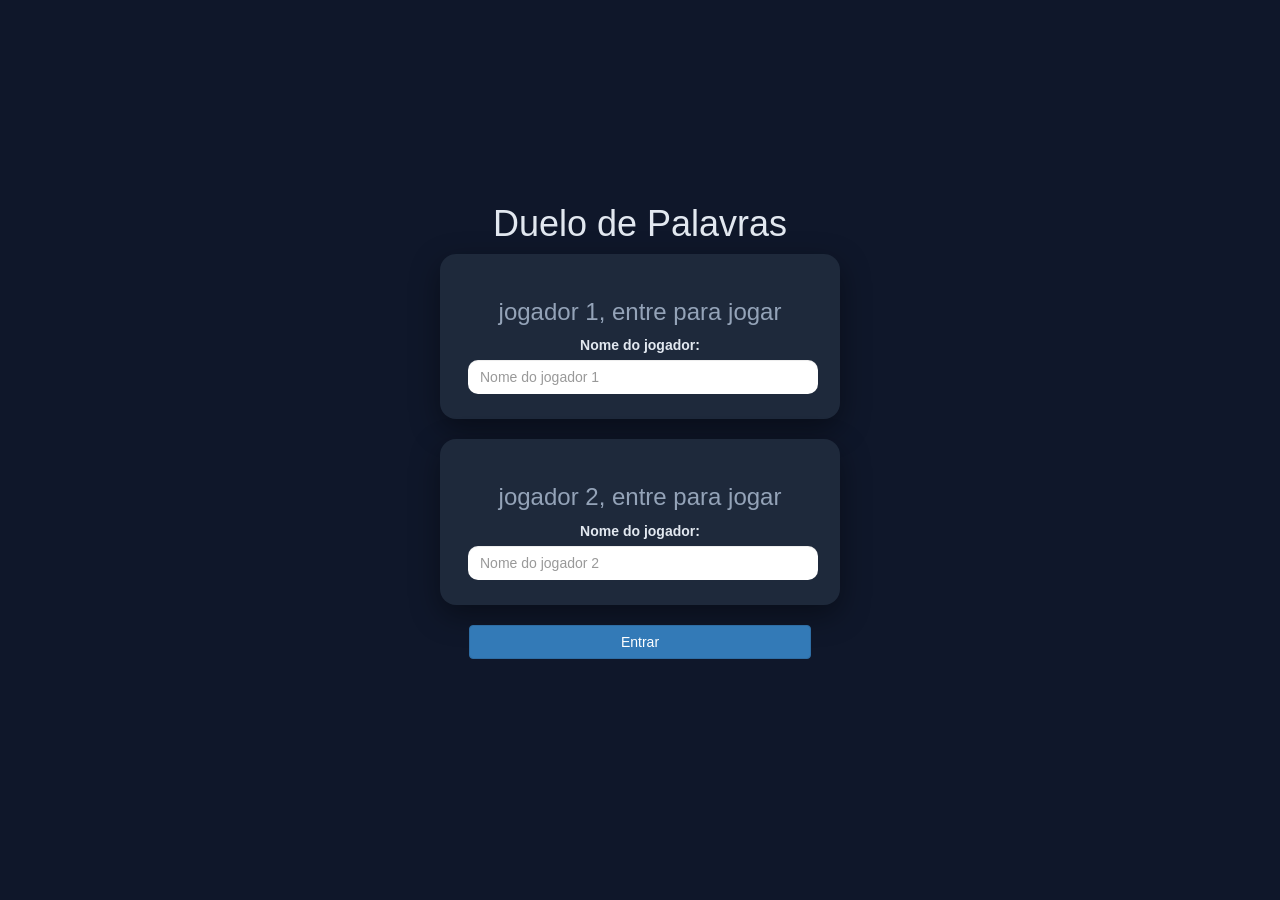
<file: index.html>
<!DOCTYPE html>
<html lang="pt-br">
<head>
    <meta charset="UTF-8">
    <meta name="viewport" content="width=device-width, initial-scale=1.0">
    <title>Duelo das Palavras</title>
    <link rel="shortcut icon" href="favicon.ico" type="image/png">
    
    <!--Bootstrap CSS (bootstrap 3.4.0)-->
    <link rel="stylesheet" href="https://maxcdn.bootstrapcdn.com/bootstrap/3.4.0/css/bootstrap.min.css">
    <script src="https://ajax.googleapis.com/ajax/libs/jquery/3.4.1/jquery.min.js"></script>
    <script src="https://maxcdn.bootstrapcdn.com/bootstrap/3.4.0/js/bootstrap.min.js"></script>
   
    <!-- CSS personalizado-->
     <link rel="stylesheet" href="game.css">
</head>
<body>
    <div class="container">

        <h1>Duelo de Palavras</h1>
        <div class="login-div"> 
            <h3>jogador 1, entre para jogar</h3>
            <label>Nome do jogador:</label>
            <input type="text" id="player1-name-input" class="form-control" placeholder="Nome do jogador 1"> 
        </div>

        <br>
        
        <div class="login-div"> 
            <h3>jogador 2, entre para jogar</h3>
            <label>Nome do jogador:</label>
            <input type="text" id="player2-name-input" class="form-control" placeholder="Nome do jogador 2"> 
        </div>
        <br>

        <button style="width: 30%; margin-top: 0; margin-bottom: 5%;" class="btn btn-primary" onclick="addUser()">Entrar</button>
    

    </div>

    <script src="game-login.js"></script>
</body>
</html>
</file>
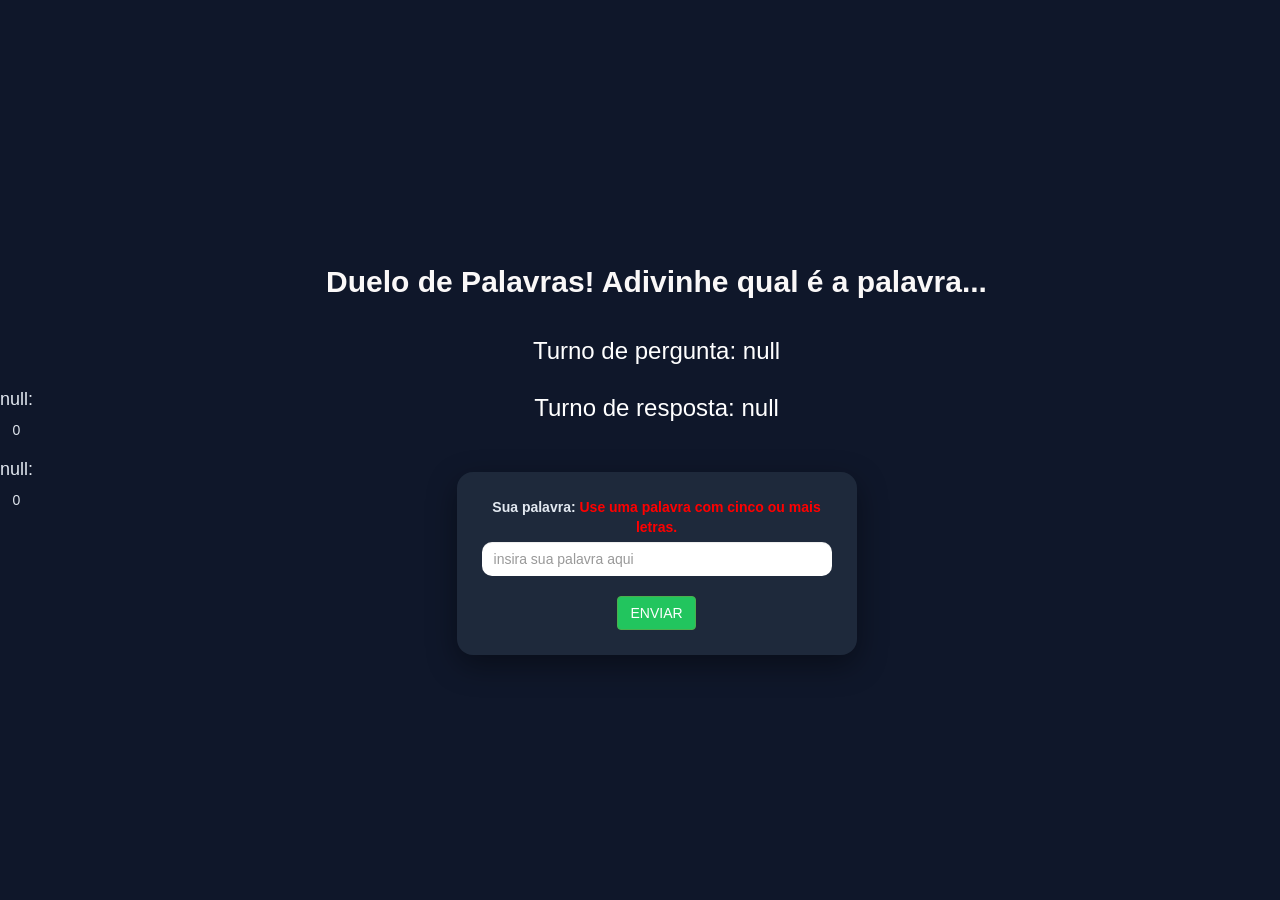
<file: game-page.html>
<!DOCTYPE html>
<html lang="en">
<head>
    <meta charset="UTF-8">
    <meta name="viewport" content="width=device-width, initial-scale=1.0">
    <title>Duelo de palavras</title> 
    <link rel="shortcut icon" href="favicon.ico" type="image/png">
    
    <!--Bootstrap CSS (bootstrap 3.4.0)-->
    <link rel="stylesheet" href="https://maxcdn.bootstrapcdn.com/bootstrap/3.4.0/css/bootstrap.min.css">
    <script src="https://ajax.googleapis.com/ajax/libs/jquery/3.4.1/jquery.min.js"></script>
    <script src="https://maxcdn.bootstrapcdn.com/bootstrap/3.4.0/js/bootstrap.min.js"></script>
   
    <!-- CSS personalizado-->
     <link rel="stylesheet" href="game.css">
</head>

<body>
     <div class="players">
    <div class="player-box">
        <h4 id="player1-name"></h4>
        <span id="player1-score"></span>
    </div>

    <div class="player-box">
        <h4 id="player2-name"></h4>
        <span id="player2-score"></span>
    </div>
</div>
</body>

    <div class="container">
        <h2 style="color: rgb(250, 248, 248);">Duelo de Palavras! Adivinhe qual é a palavra...</h2>
        <h3 id="player-question"></h3>
        <h3 id="player-answer"></h3>
        <div id="output" class="col-lg-6"></div>
        <br><br>
        <div class="login-div">
            <label>Sua palavra: <strong style="color: red; font-weight: bolder;">Use uma palavra com cinco ou mais letras.</strong></label>
            <input type="text" id="word" class="form-control" placeholder="insira sua palavra aqui">
            <br>
            <button class="btn btn-success" onclick="send()">ENVIAR</button>
         </div>
    </div>
    <script src="game-page.js"></script>
</body>
</html>
</file>
<file: game.css>
body{
    background: #0f172a; 
    color: #e2e8f0;
    font-family: 'Segoe UI', sans-serif;
    text-align: center;
    margin: 0;
    padding: 0;
    height: 100vh;
    display: flex;
    justify-content: center;
    align-items: center;
    }

  button{
    border: none;
    border-radius: 10px;
    padding: 10px;
    font-weight: bold;
    transition: 0.3s;
    cursor: pointer;
  }

   .btn-success{
    background: #22c55e;
  }

   .btn-success:hover{
    background: #16a34a;
    transform: scale(1.05);
  }

    .container{
        display: flex;
        justify-content: center;
        flex-direction: column;
        align-items: center;
        height: 100%;
   }

   .login-div{
    background: #1e293b;
    padding: 25px;
    border-radius: 16px;
    width: 100%;
    max-width: 400px;
    box-shadow: 0 10px 30px rgba(0,0,0,0.4);
  }

  .login-div:hover{
    transform: translateY(-3px);
  }

   #player1-name-input, #player2-name-input{
    display: inline-block;
    margin-left: 3px;
    
  }

  input{
    border-radius: 10px !important;
    border: none !important;
    padding: 10px;
    background: #334155;
    color: white;
    outline: none;
  }

  input::placeholder{
    color: #94a3b8;
  }

 h2{
    font-weight: bold;
    margin-bottom: 20px;
  }

 h3{
    color: #94a3b8;
  }

  .player-box{
    display: flex;
    flex-direction: column;
    align-items: center;
    margin-bottom: 10px;
  }

  #player-question,
#player-answer{
    color: white;
  }
</file>
